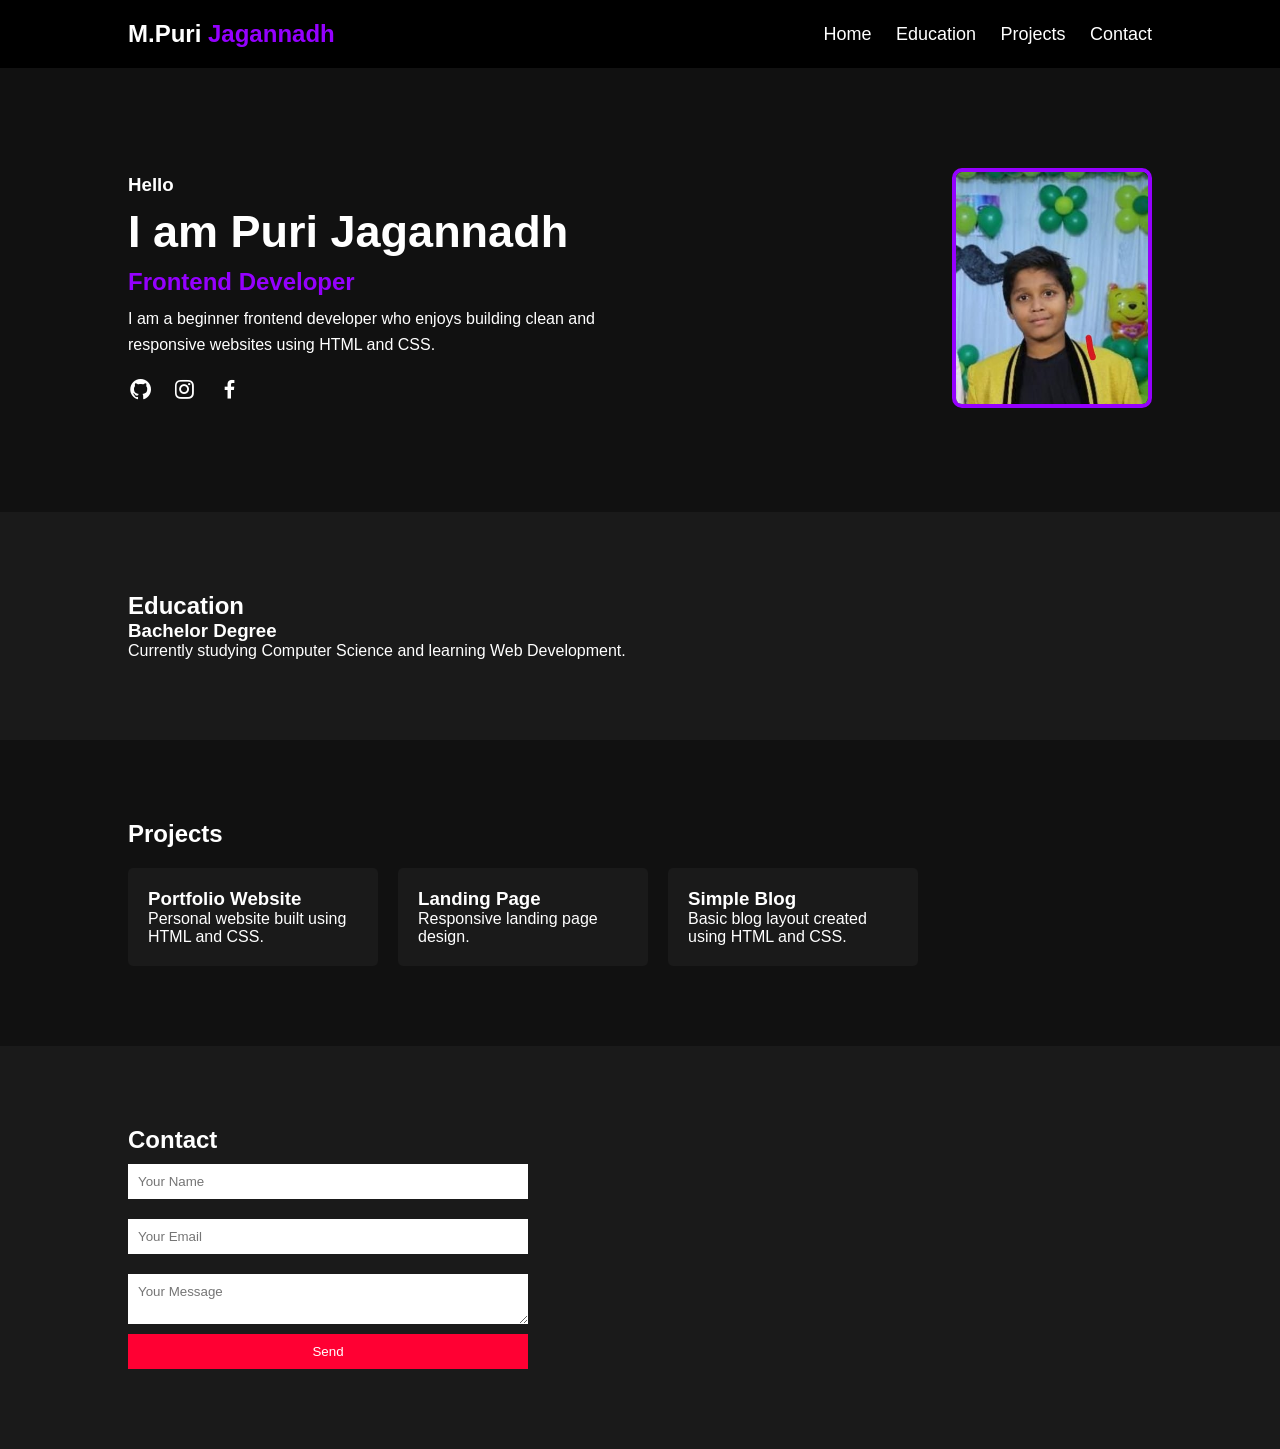
<file: index.html>
<!DOCTYPE html>
<html lang="en">
<head>

<meta charset="UTF-8">
<meta name="viewport" content="width=device-width, initial-scale=1.0">

<title>Puri Jagannadh | Portfolio</title>

<link rel="stylesheet" href="style.css">

<link href="https://unpkg.com/boxicons@2.1.4/css/boxicons.min.css" rel="stylesheet">

</head>

<body>

<header class="header">

<a href="#" class="logo">M.Puri <span>Jagannadh</span></a>

<nav class="navbar">
<a href="#home">Home</a>
<a href="#education">Education</a>
<a href="#projects">Projects</a>
<a href="#contact">Contact</a>
</nav>

</header>


<section class="home" id="home">

<div class="home-content">

<h3>Hello</h3>

<h1>I am <span>Puri Jagannadh</span></h1>

<h2>Frontend Developer</h2>

<p>
I am a beginner frontend developer who enjoys building clean and
responsive websites using HTML and CSS.
</p>

<div class="social-icons">
<a href="https://github.com/PuriJagannadh22"><i class='bx bxl-github'></i></a>
<a href="https://www.instagram.com/_dattboii.puri_9/"><i class='bx bxl-instagram'></i></a>
<a href="https://www.facebook.com/profile.php?id=100018451591919"><i class='bx bxl-facebook'></i></a>
</div>

</div>


<div class="home-img">
<img src="WhatsApp Image 2026-03-16 at 9.58.36 PM.jpeg" alt="Puri Jagannadh Photo">
</div>

</section>


<section class="education" id="education">

<h2>Education</h2>

<div class="edu-box">
<h3>Bachelor Degree</h3>
<p>Currently studying Computer Science and learning Web Development.</p>
</div>

</section>


<section class="projects" id="projects">

<h2>Projects</h2>

<div class="project-container">

<div class="project-box">
<h3>Portfolio Website</h3>
<p>Personal website built using HTML and CSS.</p>
</div>

<div class="project-box">
<h3>Landing Page</h3>
<p>Responsive landing page design.</p>
</div>

<div class="project-box">
<h3>Simple Blog</h3>
<p>Basic blog layout created using HTML and CSS.</p>
</div>

</div>

</section>


<section class="contact" id="contact">

<h2>Contact</h2>

<form>

<input type="text" placeholder="Your Name">

<input type="email" placeholder="Your Email">

<textarea placeholder="Your Message"></textarea>

<button type="submit">Send</button>

</form>

</section>



</body>
</html>
</file>
<file: style.css>
*{
margin:0;
padding:0;
box-sizing:border-box;
font-family:Arial, Helvetica, sans-serif;
text-decoration:none;
}

body{
background:#111;
color:white;
}



.header{
display:flex;
justify-content:space-between;
align-items:center;
padding:20px 10%;
background:black;
}

.logo{
font-size:24px;
font-weight:bold;
color:rgb(255, 255, 255);
}

.logo span{
color:#9500ff;
}

.navbar a{
margin-left:20px;
color:white;
font-size:18px;
}

.navbar a:hover{
color:#9500ff;
}



.home{
display:flex;
justify-content:space-between;
align-items:center;
padding:100px 10%;
}

.home-content{
max-width:500px;
}

.home h1{
font-size:45px;
margin:10px 0;
}

.home h2{
color:#9500ff;
margin-bottom:10px;
}

.home p{
line-height:1.6;
}



.home-img img{
width:200px;
height:240px;
object-fit:cover;
border-radius:10px;
border:4px solid #9500ff;
}



.social-icons{
margin-top:20px;
}

.social-icons a{
font-size:25px;
margin-right:15px;
color:white;
}

.social-icons a:hover{
color:#9500ff;
}



.education{
padding:80px 10%;
background:#1a1a1a;
}



.projects{
padding:80px 10%;
}

.project-container{
display:flex;
gap:20px;
flex-wrap:wrap;
margin-top:20px;
}

.project-box{
background:#1a1a1a;
padding:20px;
width:250px;
border-radius:5px;
}



.contact{
padding:80px 10%;
background:#1a1a1a;
}

form{
display:flex;
flex-direction:column;
max-width:400px;
}

form input,
form textarea{
margin:10px 0;
padding:10px;
border:none;
}

button{
padding:10px;
background:#ff0033;
color:white;
border:none;
}



footer{
text-align:center;
padding:20px;
background:black;
}
</file>
